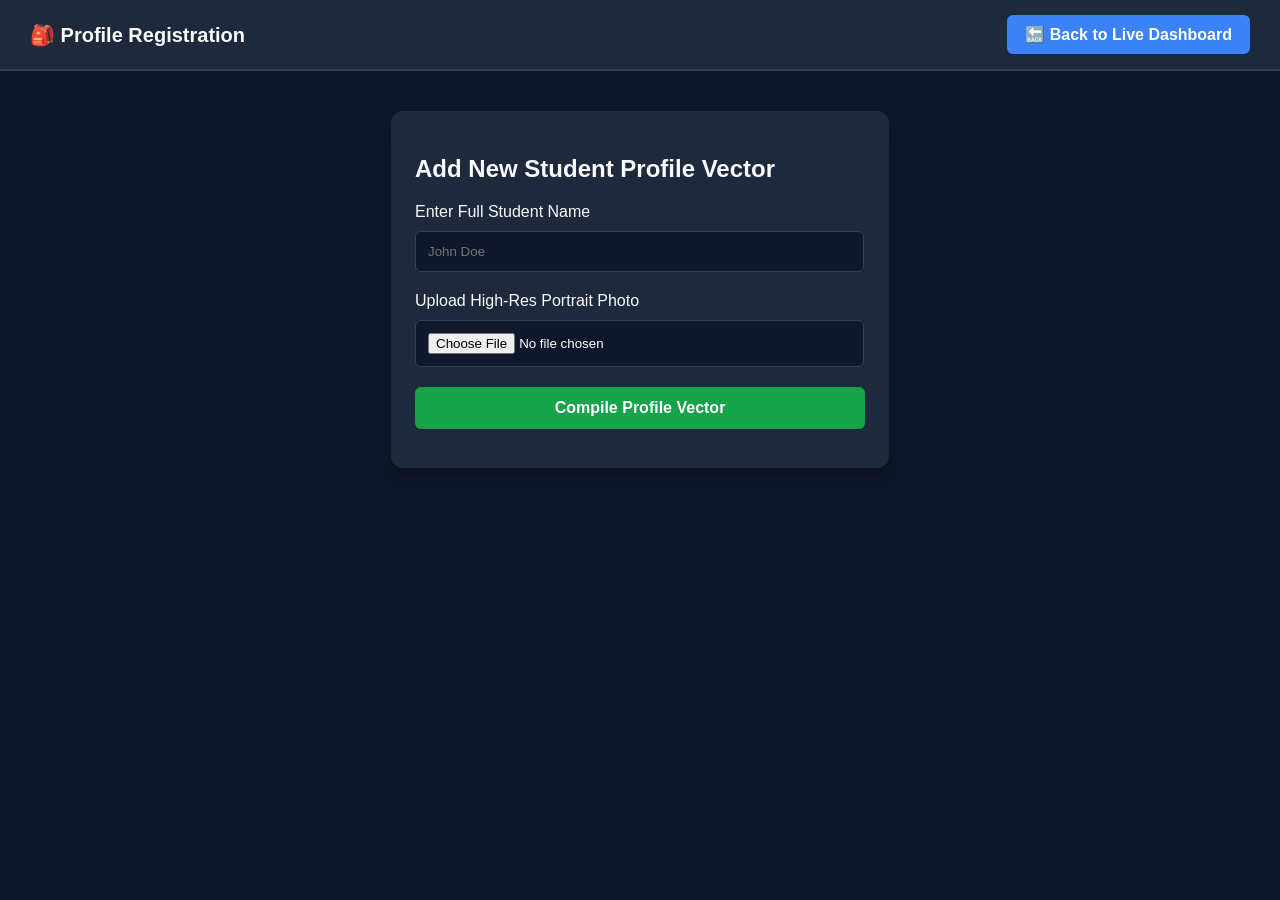
<file: templates/register.html>
<!DOCTYPE html>
<html lang="en">
<head>
    <meta charset="UTF-8">
    <title>Register Student Profile</title>
    <link rel="stylesheet" href="/static/css/style.css">
</head>
<body>
    <div class="navbar">
        <h1>🎒 Profile Registration</h1>
        <a href="/" class="nav-btn">🔙 Back to Live Dashboard</a>
    </div>

    <div class="container layout-center">
        <div class="card card-form">
            <h2>Add New Student Profile Vector</h2>
            <form id="register-form" enctype="multipart/form-data">
                <label>Enter Full Student Name</label>
                <input type="text" name="name" placeholder="John Doe" required>

                <label>Upload High-Res Portrait Photo</label>
                <input type="file" name="image" accept="image/*" required>

                <button type="submit" class="submit-btn">Compile Profile Vector</button>
            </form>
            <div id="form-feedback-container" style="margin-top: 15px; display: flex; align-items: center; justify-content: center;">
                <div id="loading-spinner" class="spinner hidden"></div>
                <span id="form-feedback"></span>
            </div>
        </div>
    </div>

<script>
    document.getElementById('register-form').addEventListener('submit', function(e) {
        e.preventDefault();
        
        // Disable the button to prevent double-clicks
        const submitBtn = document.querySelector('.submit-btn');
        submitBtn.disabled = true;
        submitBtn.style.opacity = '0.5';

        const formData = new FormData(this);
        const feedback = document.getElementById('form-feedback');
        const spinner = document.getElementById('loading-spinner');

        feedback.innerText = "Processing vector calculations...";
        feedback.className = "msg-info";
        spinner.classList.remove('hidden'); // Show spinner

        fetch('/register', { method: 'POST', body: formData })
        .then(res => res.json())
        .then(data => {
            spinner.classList.add('hidden'); // Hide spinner
            submitBtn.disabled = false;      // Re-enable button
            submitBtn.style.opacity = '1';

            feedback.innerText = data.message;
            feedback.className = data.status === 'success' ? 'msg-success' : 'msg-error';
            if(data.status === 'success') document.getElementById('register-form').reset();
        });
    });
</script>

</body>
</html>
</file>
<file: static/css/style.css>
:root {
    --bg-main: #0f172a;
    --card-bg: #1e293b;
    --accent: #3b82f6;
    --text: #f8fafc;
}
body {
    font-family: 'Segoe UI', Tahoma, Geneva, Verdana, sans-serif;
    background-color: var(--bg-main);
    color: var(--text);
    margin: 0;
    padding: 0;
}
.navbar {
    display: flex;
    justify-content: space-between;
    align-items: center;
    background-color: var(--card-bg);
    padding: 15px 30px;
    border-bottom: 2px solid #334155;
}
.navbar h1 { font-size: 20px; margin: 0; }
.nav-btn {
    background: var(--accent);
    color: white;
    text-decoration: none;
    padding: 10px 18px;
    border-radius: 6px;
    font-weight: bold;
    transition: 0.2s;
}
.nav-btn:hover { opacity: 0.9; }
.container {
    display: grid;
    grid-template-columns: 1fr 1fr;
    gap: 30px;
    max-width: 1200px;
    margin: 40px auto;
    padding: 0 20px;
}
.layout-center { display: flex; justify-content: center; }
.card {
    background-color: var(--card-bg);
    border-radius: 12px;
    padding: 24px;
    box-shadow: 0 10px 15px -3px rgba(0,0,0,0.3);
}
.card-form { width: 450px; }
video { border-radius: 8px; background: #000; transform: scaleX(-1); }
.badge {
    text-align: center;
    padding: 12px;
    border-radius: 6px;
    font-weight: bold;
    margin-top: 15px;
}
.ready { background: #57534e; }
.scanning { background: #d97706; animation: pulse 1.5s infinite; }
.success { background: #16a34a; }
.table-wrapper { max-height: 400px; overflow-y: auto; }
table { width: 100%; border-collapse: collapse; text-align: left; }
th, td { padding: 12px; border-bottom: 1px solid #334155; }
th { background: #0f172a; color: #94a3b8; position: sticky; top: 0; }
input[type="text"], input[type="file"] {
    width: 94%; padding: 12px; margin: 10px 0 20px 0;
    border-radius: 6px; border: 1px solid #334155;
    background: #0f172a; color: white;
}
.submit-btn {
    width: 100%; padding: 12px; background: #16a34a;
    border: none; border-radius: 6px; color: white;
    font-weight: bold; cursor: pointer; font-size: 16px;
}
.msg-success { color: #4ade80; margin-top: 15px; }
.msg-error { color: #f87171; margin-top: 15px; }
@keyframes pulse {
    0% { opacity: 0.6; }
    50% { opacity: 1; }
    100% { opacity: 0.6; }
}
/* Registration Loading Spinner */
.spinner {
    border: 3px solid rgba(255, 255, 255, 0.2);
    border-top: 3px solid #16a34a; /* Green accent */
    border-radius: 50%;
    width: 20px;
    height: 20px;
    animation: spin 1s linear infinite;
    display: inline-block;
    vertical-align: middle;
    margin-right: 8px;
}

@keyframes spin { 
    0% { transform: rotate(0deg); } 
    100% { transform: rotate(360deg); } 
}

.hidden { 
    display: none !important; 
}
</file>
